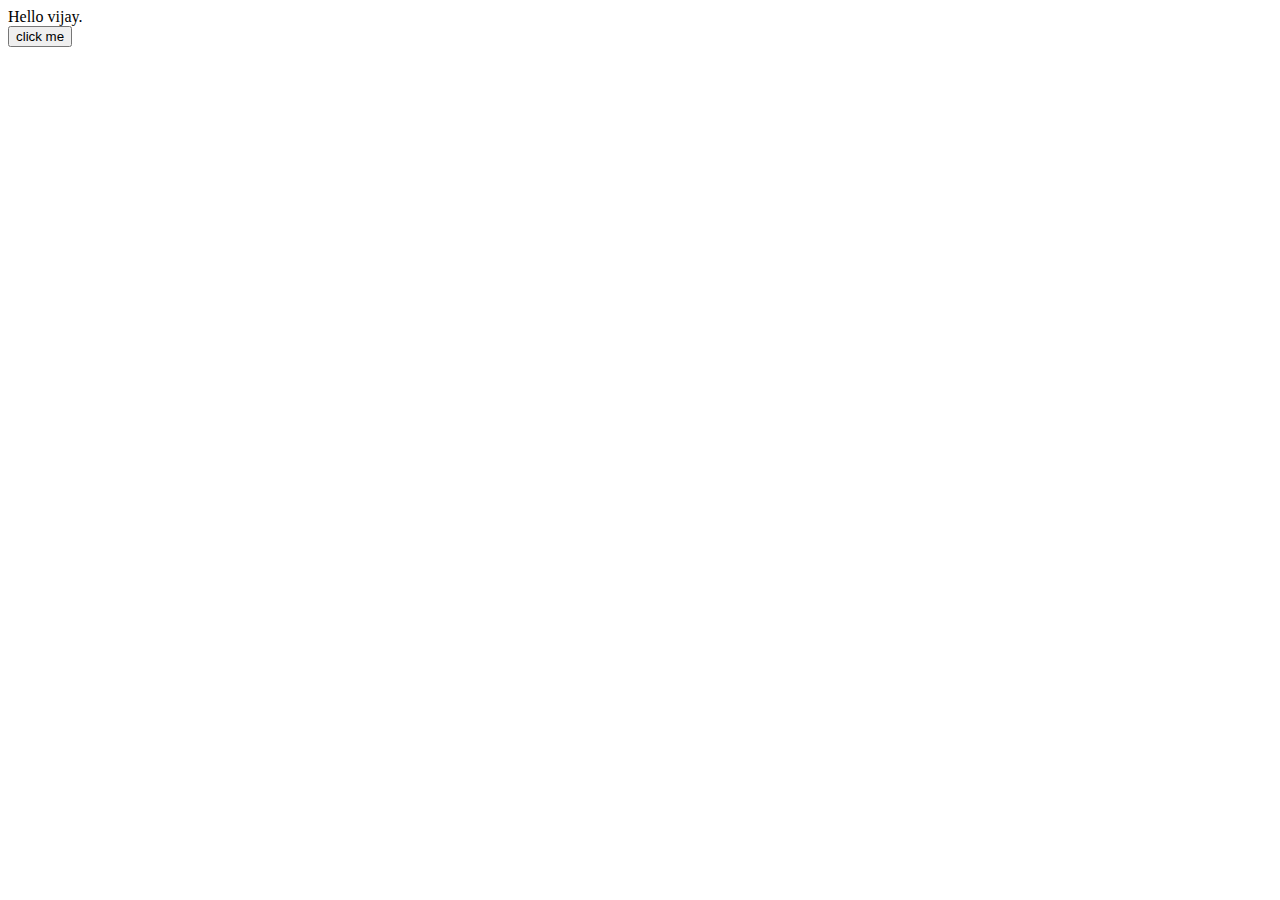
<file: html/index.html>
<!DOCTYPE html>
<html lang="en">
<head>
    <meta charset="UTF-8">
    <meta name="viewport" content="width=device-width, initial-scale=1.0">
    <title>Document</title>
</head>
<body>
    <div id="container"></div>
    <button onclick="mainthread()">click me</button>
    <script src="../script.js"></script>
</body>
</html>
</file>
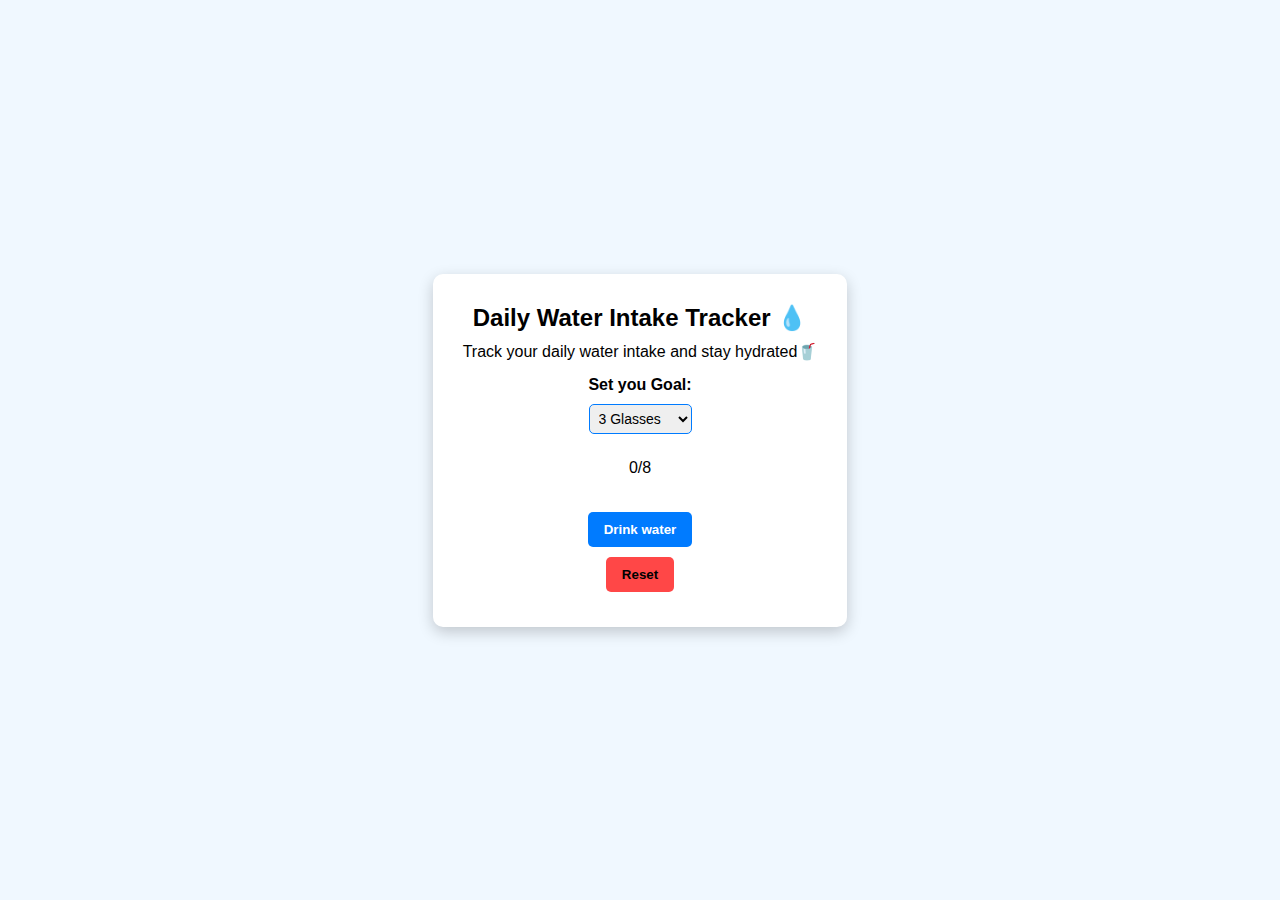
<file: Hydrationtrackerapp/index.html>
<!DOCTYPE html>
<html lang="en">
<head>
    <meta charset="UTF-8">
    <meta name="viewport" content="width=device-width, initial-scale=1.0">
    <title>Hypdration Tracker 🌊</title>
    <link rel="stylesheet" href="style.css">
</head>
<body>
    <div class="container">
        <h1>Daily Water Intake Tracker 💧</h1>
        <p>Track your daily water intake and stay hydrated🥤</p>
        <label for="goal" class="goal-label">
            Set you Goal:
        </label>
        <select name="" id="goal-select"class='goal-select'>
            <option value="3">3 Glasses</option>
            <option value="4">4 Glasses</option>
            <option value="8">8 Glasses</option>
            <option value="10">10 Glasses</option>
            <option value="99">99 Glasses</option>
        </select>
    <div class="tracker">
        <div class="water-glasses">
            <p class="progress-text">0/8</p>
        </div>
        <button class="add-water">
            Drink water
        </button><button class="reset-water">
            Reset
        </button>
    </div>
    <div class="popup">
        <div class="popup-content">
            <h2>Goal Achieved🎉</h2>
            <p>You've Reached your daily hydration Goal</p>
            <button class="close-popup">OK</button>
        </div>
    </div>
    <script src="app.js"></script>
</body>
</html>
</file>
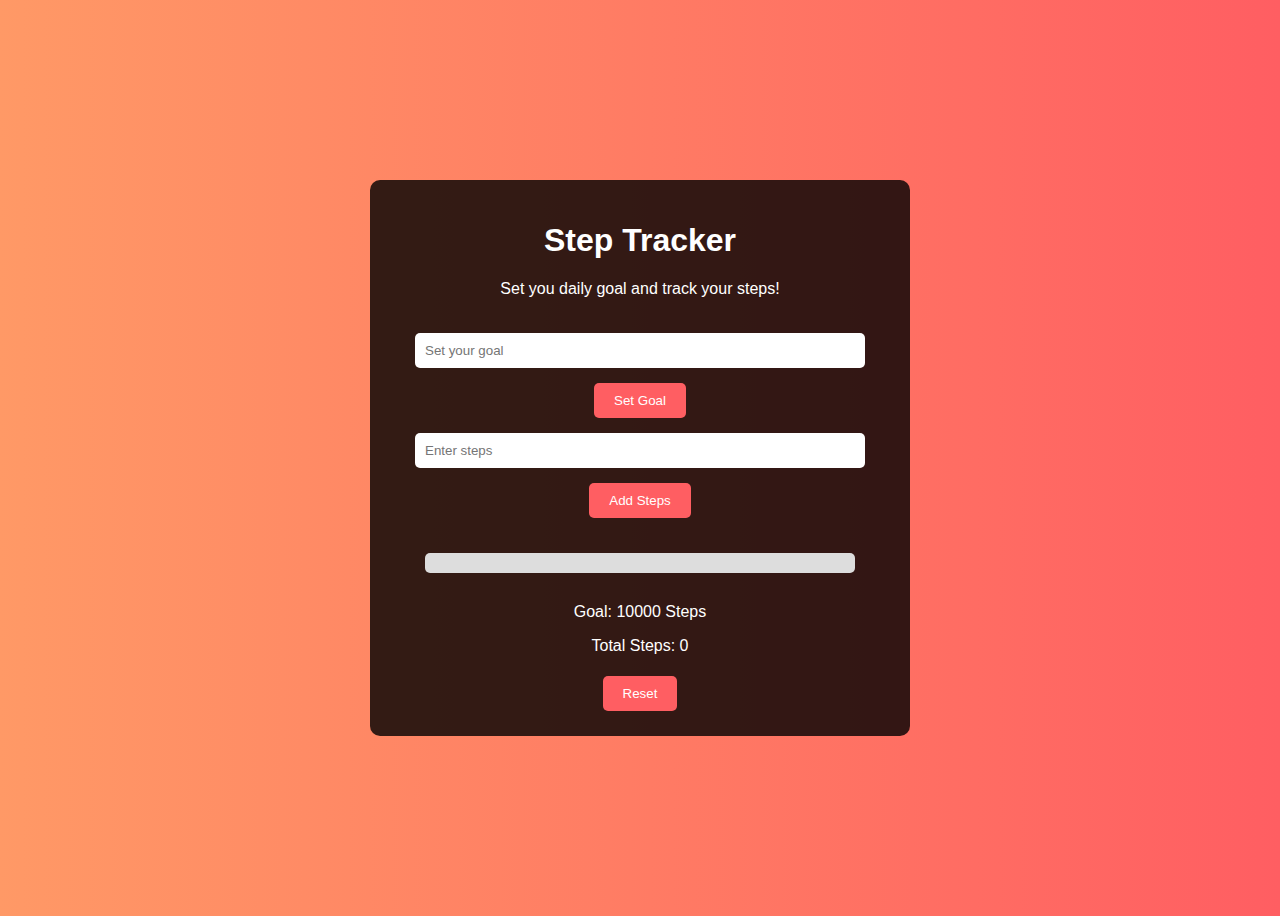
<file: stepstrackerapp/index.html>
<!DOCTYPE html>
<html lang="en">
<head>
    <meta charset="UTF-8">
    <meta name="viewport" content="width=device-width, initial-scale=1.0">
    <title>Steps Tracker App</title>
    <link rel="stylesheet" href="style.css">
</head>
<body>
    <div class="container">
        <h1>Step Tracker</h1>
        <p class="main-descp">Set you daily goal and track your steps!</p>
        <input type="number" id="goal-input" placeholder="Set your goal">
        <button id="set-goal">Set Goal</button>
        <input type="number"  id="step-input" placeholder="Enter steps">
        <button id="add-step">Add Steps</button>
        <div class="progress-container">
            <div class="progress-bar" id="progress-bar">
            </div>
        </div>
        <p>Goal: <span id="goal-count">10000</span> Steps</p>
        <p>Total Steps: <span id="step-count">0</span></p>
        <button id="reset">Reset</button>
    </div>
    <div id="popup" class="popup">
        <div class="popup-content">
            <h2>Hurray! 🥳</h2>
            <p>You reach your daily goal!</p>
            <button id="close-popup">OK</button>
        </div>
    </div>
    <script src="app.js"></script>
</body>
</html>
</file>
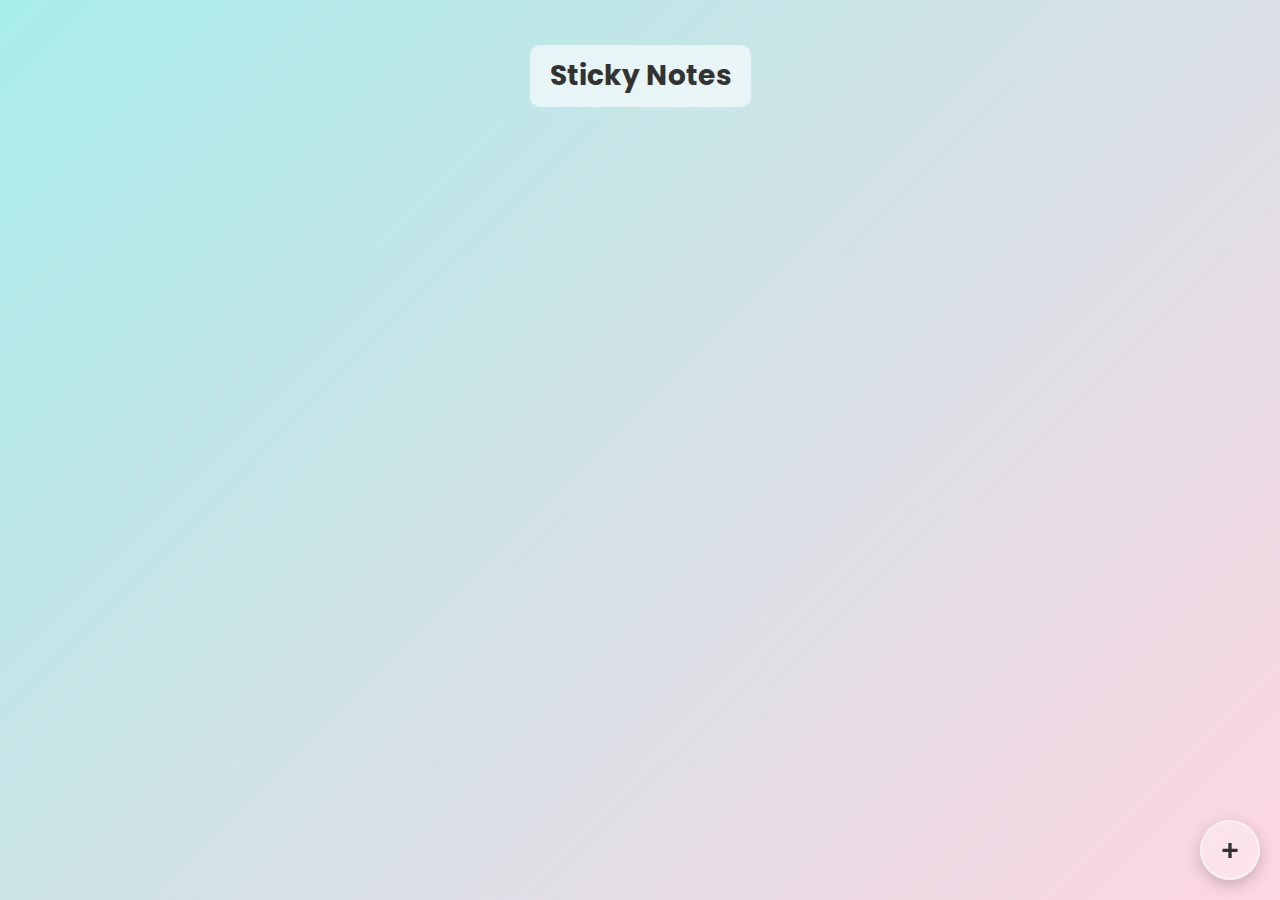
<file: sticknotesapp/index.html>
<!DOCTYPE html>
<html lang="en">
<head>
    <meta charset="UTF-8">
    <meta name="viewport" content="width=device-width, initial-scale=1.0">
    <title>Sticky Notes App</title>
    <link rel="stylesheet" href="style.css">
    <link href="https://fonts.googleapis.com/css?family=Poppins:100,100italic,200,200italic,300,300italic,regular,italic,500,500italic,600,600italic,700,700italic,800,800italic,900,900italic" rel="stylesheet" />
</head>
<body>
<div class="container">
<h1>Sticky Notes</h1>
<div class="notes-container">
</div>
<button class="add-note">+</button>
</div>
<script src="app.js"></script>
</body>
</html>
</file>
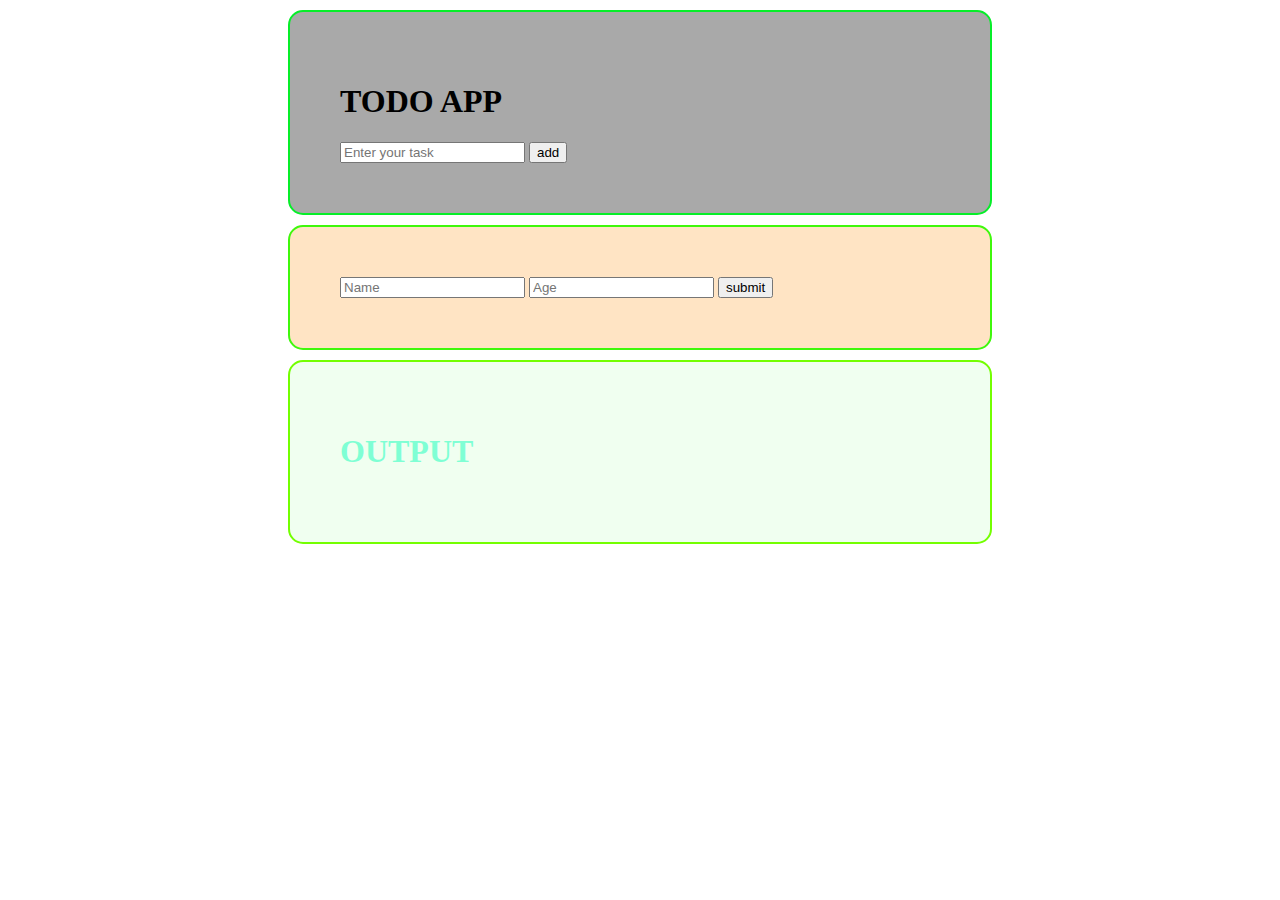
<file: html/todo.html>
<!DOCTYPE html>
<html lang="en">
<head>
    <meta charset="UTF-8">
    <meta name="viewport" content="width=device-width, initial-scale=1.0">
    <title>TODO APP</title>
    <link rel="stylesheet" href="../css/todo.css">
</head>
<body>
    <div class="container">
        <h1>TODO APP</h1>
        <input type="text" placeholder="Enter your task" id="user-input" class="user-input">
        <button class="save"id='inBtn'>add</button>
    </div>

    <div class="form-container"id='form-container'>
        <form id="input-form">
            <input type="text" id="user-name" placeholder="Name">
            <input type="text" id="user-age" placeholder="Age">
            <button id="submit">submit</button>
        </form>
    </div>
    <div class="output" id="output">
        <h1>OUTPUT</h1>
        <ol id="op"></ol>
        </div>
    <script src="../todo.js"></script>
</body>
</html>
</file>
<file: Hydrationtrackerapp/style.css>
*{
    margin: 0;
    padding:0;
    box-sizing: border-box;
}
body
{
    font-family: Arial, Helvetica, sans-serif;
    display: flex;
    align-items: center;
    justify-content: center;
    height: 100vh;
    background-color: #f0f8ff;
}
.container
{
    text-align: center;
    background-color: white;
    padding:30px;
    border-radius:10px;
    box-shadow: 0 5px 15px #00000033;
}
h1
{
    font-size:24px;
    margin-bottom:10px;

}
p
{
    font-size:16px;
    margin-bottom:15px;
}
.goal-label
{
    font-size: 16px;
    font-weight: bold;
    margin-bottom: 10px;
    display: block;
}
.goal-select
{
    padding:5px;
    font-size: 14px;
    border-radius: 5px;
    border: 1px solid #007bff;
    margin-bottom:25px;
}
.goal-select:focus
{
    outline: none;
}


button
{
    padding:10px 16px;
    margin:5px;
    border:none;
    border-radius: 5px;
    font-weight: bold;
    cursor: pointer;
    transition: 0.3s;
}
.add-water
{
    background-color: #007bff;
    color:white;
}
.reset-water
{
    background-color: #ff4747;

}
.add-water:hover
{
    background-color: #0056b3;
}
.reset-water:hover
{
    background-color: #b41f1f;
}
.popup-content
{
    /* display:none; */
    padding:25px;
    background-color: white;
    width: 325px;
    text-align:center;
    border-radius: 10px;
    box-shadow: 0 5px 15px #00000033;
}

.popup
{
position: fixed;
top:0;
left:0;
width: 100%;
height:100%;
align-items: center;
justify-content: center;
background-color: #00000099;
display:none;
}
.popup-content h2
{
    font-size: 20px;
    color:#007bff;
    margin-bottom: 10px;

}
.popup-content p
{
    font-size:16px;
    color:#333;
    margin-bottom: 15px;
    line-height: 1.5;
}
.close-popup
{
    background-color: #007bff;
    color:white;
}
.close-popup:hover
{
    background-color: #0056b3;
}
.tracker
{
    display: flex;
    flex-direction: column;
    align-items: center;
}
.water-glasses
{
    display: flex;
    gap:10px;
    margin-bottom: 15px;
}
.glass
{
    width:50px;
    height:60px;
    background-color: white;
    border-radius: 5px;
    border: 2px solid #007bff;
}
.glass.filled
{
    background-color: #007bff;
}
</file>
<file: stepstrackerapp/style.css>
/* *{
    padding:0;
    margin:0;
    box-sizing:border-box;
} */
body
{
    font-family:Arial, sans-serif;
    text-align:center;
    background: linear-gradient(to right,#ff9966,#ff5e62);
    color:white;
    height: 100vh;
    display:flex;
    justify-content: center;
    align-items: center;
    overflow: hidden;

}
.container
{
    background-color: rgba(0,0,0,0.8);
    padding:20px;
    border-radius:10px;
    width: 500px;
}
.main-descp
{
    margin-bottom:25px;
}
input
{
    padding:10px;
    width: calc(100% - 70px);
    margin:10px 0;
    border:none;
    border-radius:5px;
}
button{
    padding:10px 20px;
    background-color: #ff5e62;
    border:none;
    color:white;
    cursor: pointer;
    margin:5px;
    border-radius: 5px;
    transition: 0.3s;
}
button:hover
{
    background-color: #e74c3c;
}
.progress-container
{
    width: calc(100% - 70px);
    background-color: #ddd;
    border-radius:5px;
    height: 20px;
    margin: 30px auto;
    overflow: hidden;
}
.progress-bar
{
    height:100%;
    width: 0%;
    background-color:#27ae60;
    transition: width 0.5s;
}
.popup
{
    display:none;
    position:fixed;
    top:0;
    left:0;
    width: 100%;
    height: 100%;
    background-color: rgba(0,0,0,0.8);
    justify-content: center;
    align-items: center;
}
.popup-content
{
    background-color: white;
    color:black;
    padding:20px;
    border-radius:10px;
    text-align: center;
}
</file>
<file: sticknotesapp/style.css>
*
{
    margin:0;
    padding:0;
    box-sizing: border-box;
}
body
{
    font-family:'Poppins',sans-serif;
    background: linear-gradient(135deg, #a8edea 0%,#fed6e3 100%);
    display: flex;
    height:100vh;
    align-items: center;
    justify-content: center;
}
.container
{
    width:90%;
    max-width: 800px;
    height: 90vh;
    display: flex;
    align-items: center;
    flex-direction: column;
}
h1
{
    font-size:28px;
    color:#333;
    background-color:rgba(255,255,255,0.6);
    padding: 10px 20px;
    border-radius: 10px;
    box-shadow: 0 4px 10px rgba(255,255,255,0.1);
}
.notes-container
{
    width:100%;
    height: 90vh;
    display:flex;
    flex-wrap:wrap;
    gap:20px;
    margin-top:25px;
    justify-content:center;
    overflow-y:auto; 
    padding-top:30px;
    padding-bottom:80px;
    scrollbar-width: none;
    
}
.notes-container::-webkit-scrollbar
{
    display:none;
}
.notes-container::-moz-progress-bar
{
    display: none;
}
.note
{
    height:160px;
    position:relative;
    width:160px;
    padding:10px;
    font-size:15px;
    border-radius: 10px;
    box-shadow: 4px 4px 10px rgba(255,255,255,0.2);
    backdrop-filter: blur;
    transition: transform 0.2s ease-in-out;
}
.note:hover
{
    transform: scale(1.05);
}
.note textarea
{
    width:100%;
    height: 100%;
    border:none;
    background:transparent;
    resize: none;
    font-size:14px;
    padding:5px;
    outline:none;
}
.delete-note
{
position:absolute;
top:5px;
right:5px;
background-color: red;
color:white;
border: none;
height: 22px;
width: 22px;
border-radius: 50%;
font-size: 15px;

} 
.delete-note:hover
{
    background-color: darkred;
}
.add-note
{
    position:fixed;
    bottom:20px;
    right:20px;
    width:60px;
    height:60px;
    background-color: rgba(255,255,255,0.3);
    border: 2px solid rgba(255,255,255,0.5);
    backdrop-filter: blur 10px;
    color:#333;
    font-size:30px;
    font-weight:bold;
    border-radius:50%;
    box-shadow: 0 5px 15px rgba(0,0,0,0.2);
    cursor:pointer;
    transition:all 0.3s ease-in-out;
}
.add-note:hover
{
    transform:scale(1.1);
    background-color: rgba(255,255,255,0.5);

}
</file>
<file: css/todo.css>
.form-container
{
    max-width:600px;
    border:2px solid rgb(63, 248, 12);
    /* align-items:center; */
    margin:10px auto;
    padding:50px;
    border-radius: 15px;
    background-color: bisque;
}
.container{
    max-width:600px;
    margin:10px auto;
    /* display:flex; */
    border:2px solid rgb(6, 238, 41);
    border-radius:15px;
    /* align-items: center; */
    padding:50px;
    background-color: darkgrey;
}
.output
{
    max-width:600px;
    margin:10px auto;
    display:flex;
    border:2px solid rgb(115, 255, 0);
    border-radius:15px;
    align-items: center;
    padding:50px;
    color:aquamarine;
    background-color: honeydew;
}
</file>
